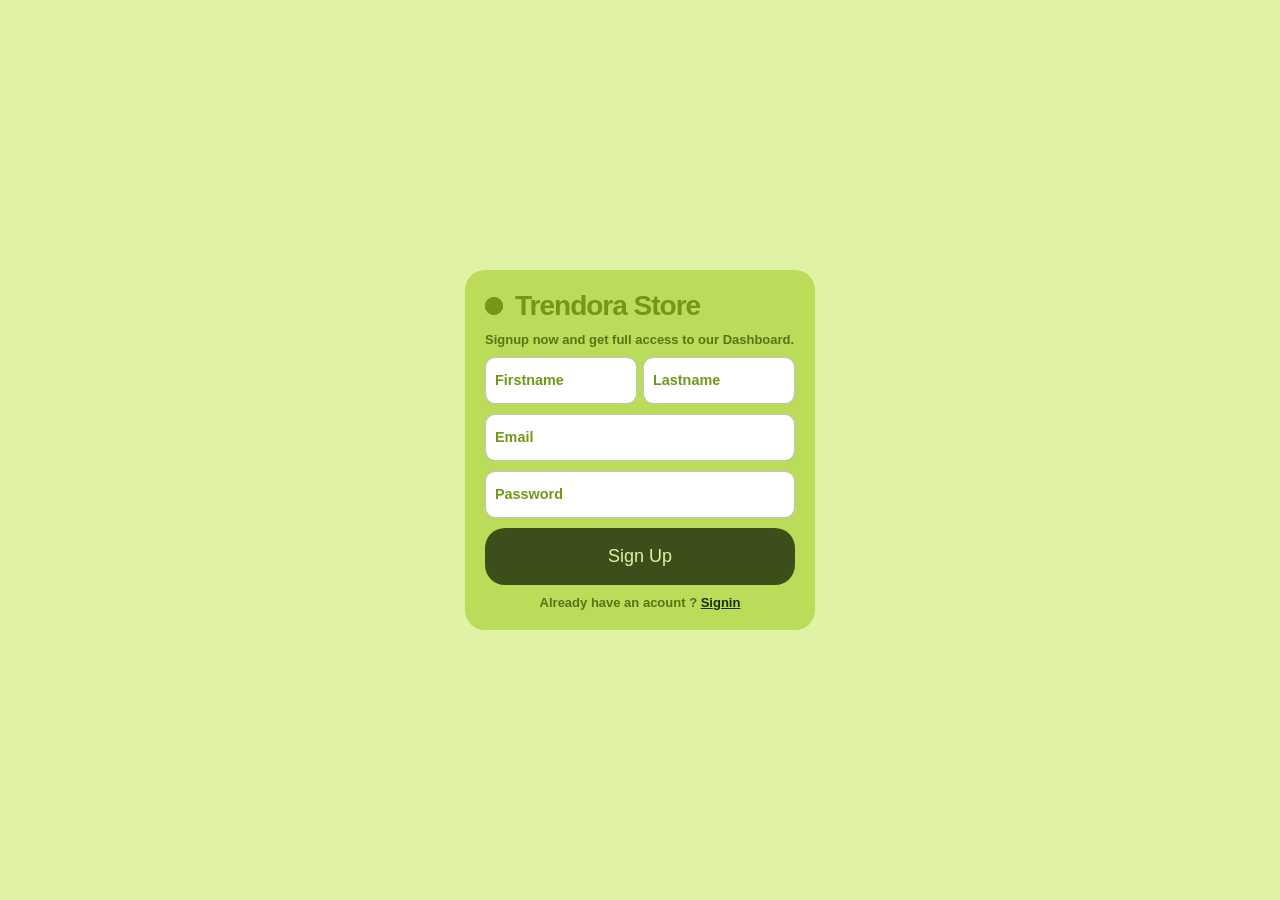
<file: index.html>
<!DOCTYPE html>
<html lang="en">
<head>
    <meta charset="UTF-8">
    <meta name="viewport" content="width=device-width, initial-scale=1.0">
    <title>Document</title>
    <link rel="stylesheet" href="style.css">
</head>
<body>
<form class="form">
    <p class="title">Trendora Store</p>
    <p class="message">Signup now and get full access to our Dashboard.  </p>
        <div class="flex">
        <label>
            <input class="input" type="text" placeholder="" required="">
            <span>Firstname</span>
        </label>

        <label>
            <input class="input" type="text" placeholder="" required="">
            <span>Lastname</span>
        </label>
    </div>  
            
    <label>
        <input class="input" type="email" placeholder="" required="">
        <span>Email</span>
    </label> 
        
    <label>
        <input class="input" type="password" placeholder="" required="">
        <span>Password</span>
    </label>

    <button onclick="signUp()">Sign Up</button>

    <p class="signin">Already have an acount ? <a href="./signin.html">Signin</a> </p>
</form> 
</body>
<script src="./script.js"></script>
</html>
</file>
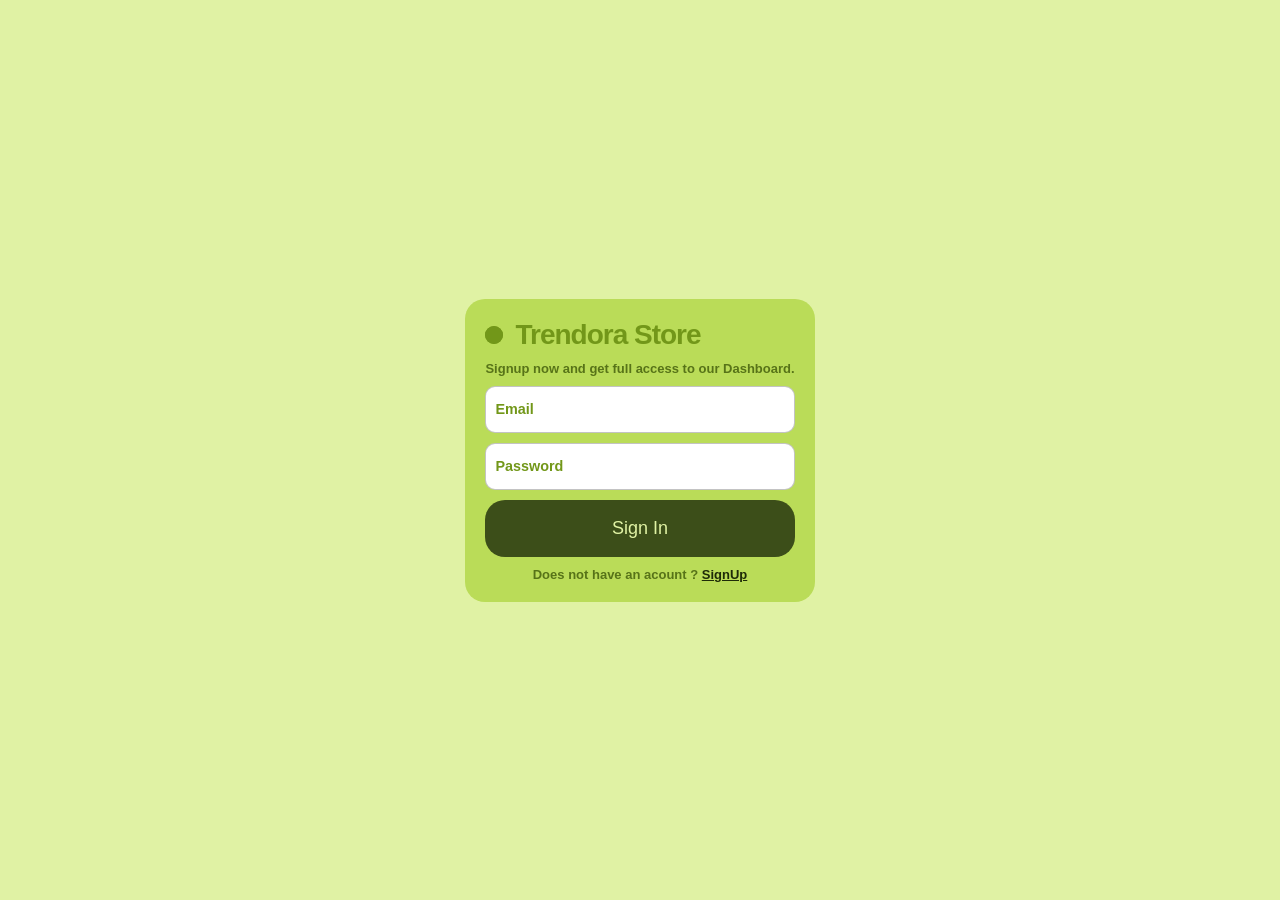
<file: signin.html>
<!DOCTYPE html>
<html lang="en">
<head>
    <meta charset="UTF-8">
    <meta name="viewport" content="width=device-width, initial-scale=1.0">
    <title>Document</title>
    <link rel="stylesheet" href="style.css">
</head>
<body>
    <form class="form">
        <p class="title">Trendora Store</p>
        <p class="message">Signup now and get full access to our Dashboard.  </p>
           
                
        <label>
            <input class="input" type="email" placeholder="" required="">
            <span>Email</span>
        </label> 
            
        <label>
            <input class="input" type="password" placeholder="" required="">
            <span>Password</span>
        </label>
    
        <button>Sign In</button>
    
        <p class="signin">Does not have an acount ? <a href="./index.html">SignUp</a> </p>
    </form> 
</body>
</html>
</file>
<file: style.css>
* {
        margin: 0;
        padding: 0;
        box-sizing: border-box;
    }

    body {
        background:#e0f2a4;
        display: flex;
        justify-content: center;
        align-items: center;
        height: 100vh;
        font-family: "Roboto", Arial, "Segoe UI", sans-serif;
    }

    .container {
        display: flex;
        justify-content: center;
        align-items: center;
        height: 100vh;
    }

    .form {
        display: flex;
        flex-direction: column;
        gap: 10px;
        max-width: 350px;
        background-color:#badc58 ;
        padding: 20px;
        border-radius: 20px;
        position: relative;
    }

    .title {
        font-size: 28px;
        color: #729719;
        font-weight: 600;
        letter-spacing: -1px;
        position: relative;
        display: flex;
        align-items: center;
        padding-left: 30px;
    }

    .title::before,
    .title::after {
        position: absolute;
        content: "";
        height: 16px;
        width: 16px;
        border-radius: 50%;
        left: 0px;
        background-color: #729719;
    }

    .title::before {
        width: 18px;
        height: 18px;
        background-color: #729719;
    }

    .title::after {
        width: 18px;
        height: 18px;
        animation: pulse 1s linear infinite;
    }

    .message,
    .signin {
        color: #577318;
        font-size: 13px;
        font-weight: bolder;
    }

    .signin {
        text-align: center;
        color: #577318;
    }

    .signin a {
        color: #1e2b08;
    }

    .signin a:hover {
        text-decoration: underline #b7ca6b;
    }

    .flex {
        display: flex;
        width: 100%;
        gap: 6px;
    }

    .form label {
        position: relative;
    }

    .form label .input {
        width: 100%;
        padding: 10px 10px 20px 10px;
        outline: 0;
        border: 1px solid rgba(105, 105, 105, 0.397);
        border-radius: 10px;
    }

    .form label .input+span {
        position: absolute;
        left: 10px;
        top: 15px;
        color:#729719;
        font-size: 0.9em;
        font-weight: bolder;
        cursor: text;
        transition: 0.3s ease;
    }

    .form label .input:placeholder-shown+span {
        top: 15px;
        font-size: 0.9em;
    }

    .form label .input:focus+span,
    .form label .input:valid+span {
        top: 0px;
        font-size: 0.7em;
        font-weight: 600;
    }

    .form label .input:valid+span {
        color: green;
    }

   

    @keyframes pulse {
        from {
            transform: scale(0.9);
            opacity: 1;
        }

        to {
            transform: scale(1.8);
            opacity: 0;
        }
    }

    button {
        --border-radius: 15px;
        --border-width: 4px;
        appearance: none;
        position: relative;
        padding: 1em 2em;
        border: 0;
        background-color: #3c4e19;
        font-family: "Roboto", Arial, "Segoe UI", sans-serif;
        font-size: 18px;
        font-weight: 500;
        color: #e0f2a4;
        z-index: 2;
        border-radius: 20px;
       }
       
       button:hover::after {
        cursor: pointer;
        --m-i: linear-gradient(#000, #000);
        --m-o: content-box, padding-box;
        content: "";
        position: absolute;
        left: 0;
        top: 0;
        width: 100%;
        height: 100%;
        padding: var(--border-width);
        border-radius: var(--border-radius);
        background-image: conic-gradient(
               #488cfb,
               #29dbbc,
               #ddf505,
               #ff9f0e,
               #e440bb,
               #655adc,
               #488cfb
           );
        -webkit-mask-image: var(--m-i), var(--m-i);
        mask-image: var(--m-i), var(--m-i);
        -webkit-mask-origin: var(--m-o);
        mask-origin: var(--m-o);
        -webkit-mask-clip: var(--m-o);
        mask-composite: exclude;
        -webkit-mask-composite: destination-out;
        filter: hue-rotate(0);
        animation: rotate-hue linear 500ms infinite;
        animation-play-state: paused;
        animation-play-state: running;
       }
       
       @keyframes rotate-hue {
        to {
         filter: hue-rotate(1turn);
        }
       }
       
       button,
       button::after {
        box-sizing: border-box;
       }
       
       button:active {
        --border-width: 5px;
       }
</file>
